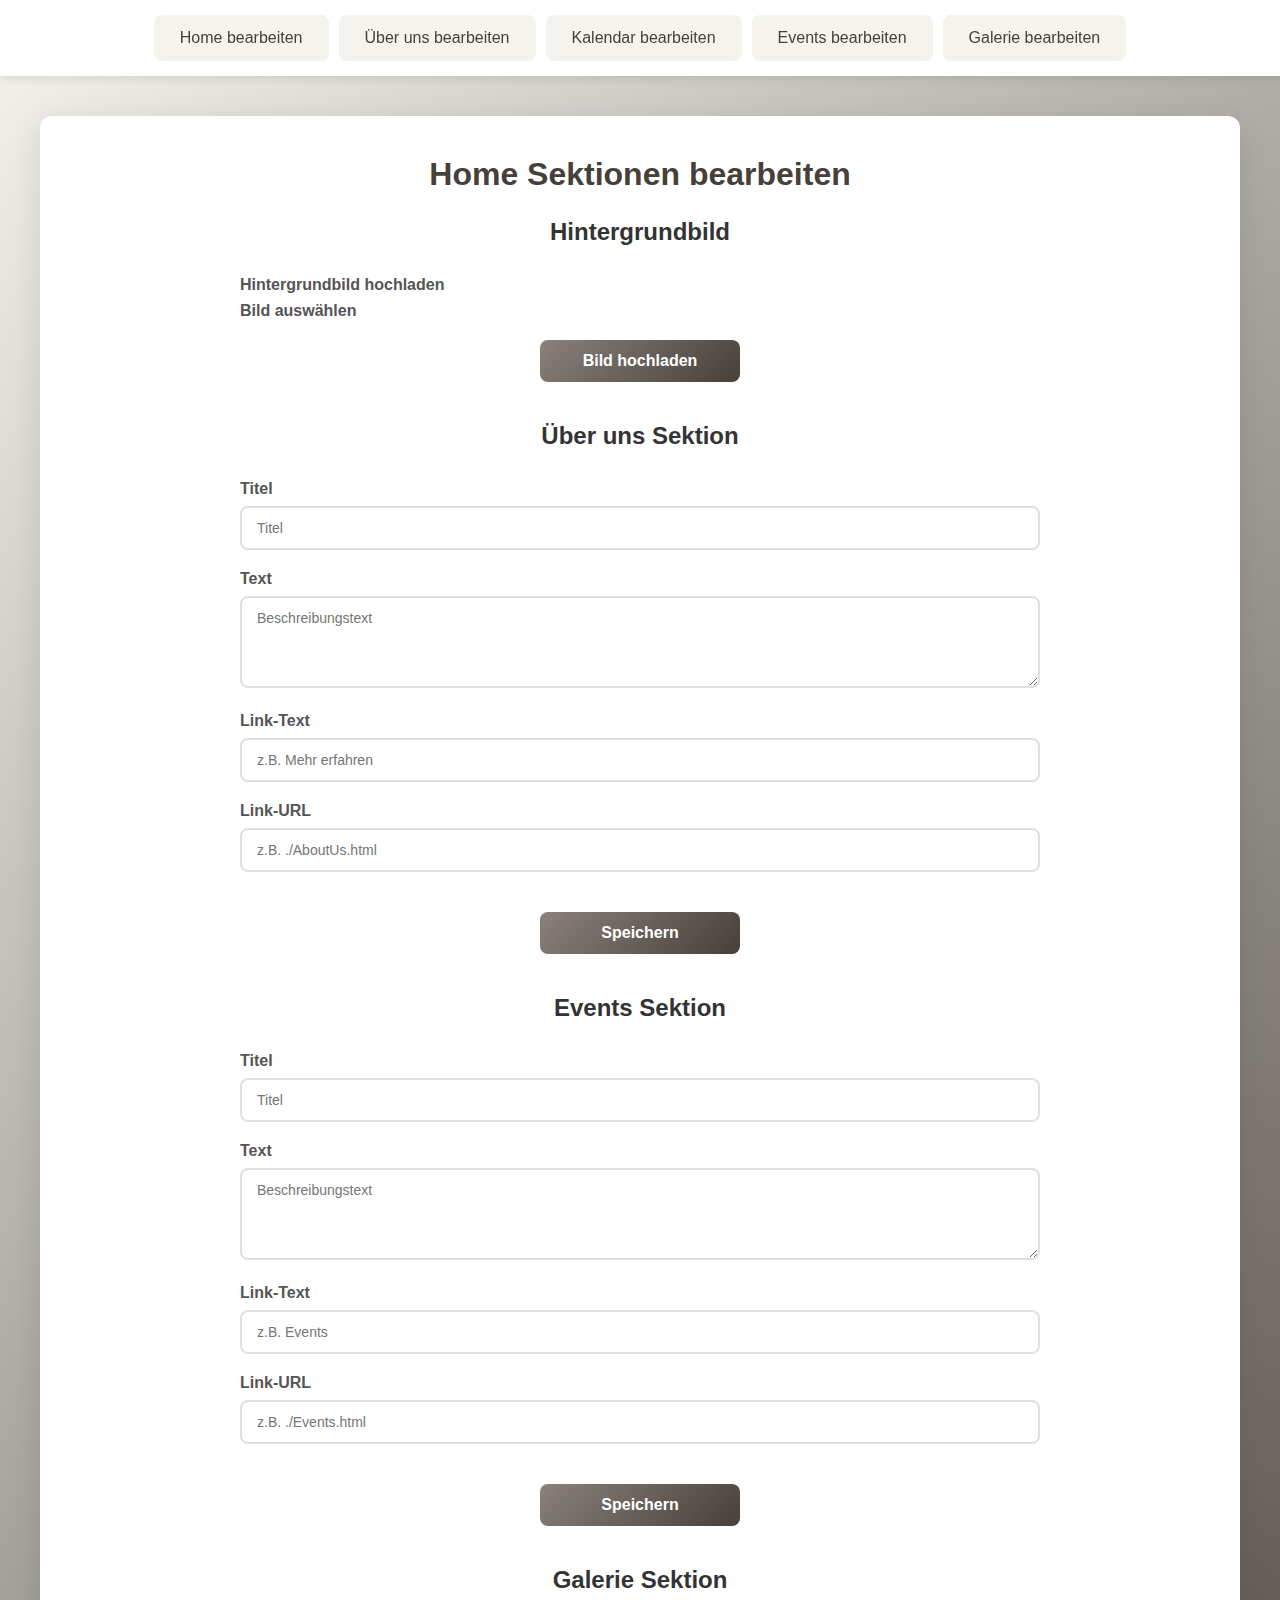
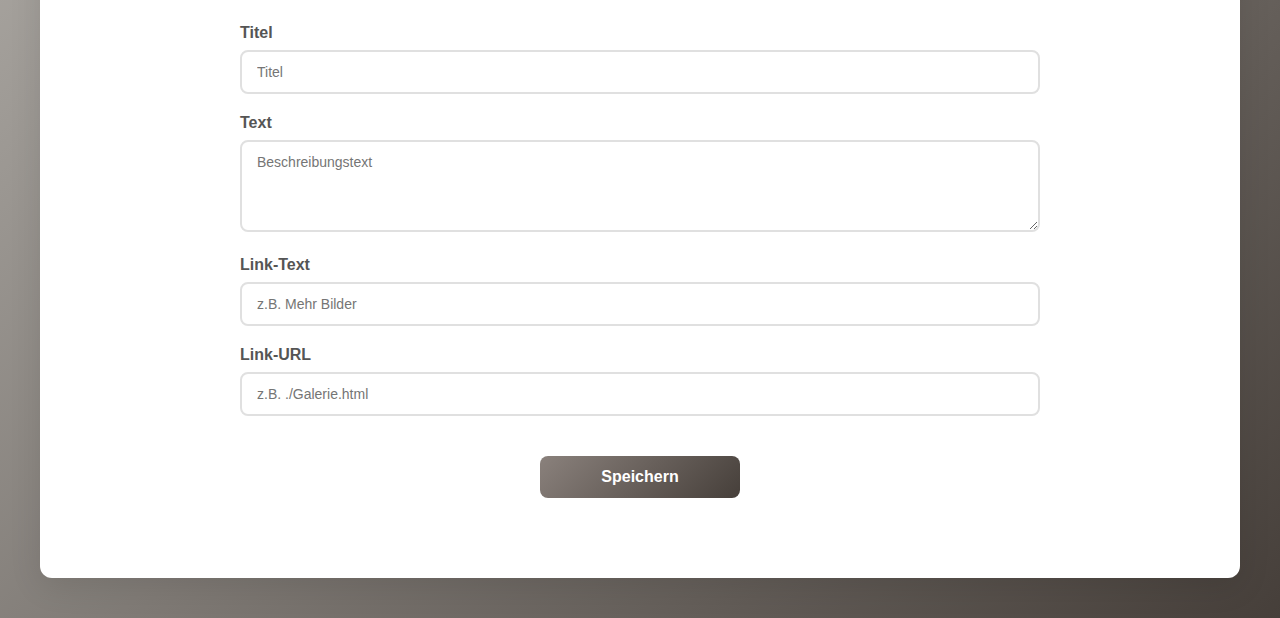
<file: admin/index.html>
<!DOCTYPE html>
<html lang="en">
<head>
    <meta charset="UTF-8">
    <meta name="viewport" content="width=device-width, initial-scale=1.0">
    <title>Admin-Home</title>
    <link rel="stylesheet" href="./style.css">
</head>
<body onload="load();">
    <header>
        <nav>
            <a href="./index.html">Home bearbeiten</a>
            <a href="./AboutUsEdit.html">Über uns bearbeiten</a>
            <a href="./CalendarEdit.html">Kalendar bearbeiten</a>
            <a href="./EventsEdit.html">Events bearbeiten</a>
            <a href="./GalerieEdit.html">Galerie bearbeiten</a>
        </nav>
    </header>
    <main>
        <h1>Home Sektionen bearbeiten</h1>
        
        <!-- Hintergrundbild -->
        <h2>Hintergrundbild</h2>
        <form id="backgroundForm" class="mrg-btm" enctype="multipart/form-data">
            <label for="background-image">Hintergrundbild hochladen</label>
            <input class="hide" type="file" id="background-image" name="backgroundImage" accept="image/*" onchange="updateBackgroundLabel(this)">
            <label for="background-image" id="background-label">Bild auswählen</label>
            <div id="current-background" style="margin-top: 10px; color: #666;"></div>
            <button type="submit" class="button">Bild hochladen</button>
        </form>
        
        <!-- Über uns Sektion -->
        <h2>Über uns Sektion</h2>
        <form id="aboutForm" class="mrg-btm">
            <label for="about-title">Titel</label>
            <input type="text" id="about-title" name="title" placeholder="Titel" required>
            
            <label for="about-text">Text</label>
            <textarea id="about-text" name="text" placeholder="Beschreibungstext" rows="4" required></textarea>
            
            <label for="about-linkText">Link-Text</label>
            <input type="text" id="about-linkText" name="linkText" placeholder="z.B. Mehr erfahren" required>
            
            <label for="about-linkUrl">Link-URL</label>
            <input type="text" id="about-linkUrl" name="linkUrl" placeholder="z.B. ./AboutUs.html" required>
            
            <button type="submit" class="button">Speichern</button>
        </form>
        
        <!-- Events Sektion -->
        <h2>Events Sektion</h2>
        <form id="eventsForm" class="mrg-btm">
            <label for="events-title">Titel</label>
            <input type="text" id="events-title" name="title" placeholder="Titel" required>
            
            <label for="events-text">Text</label>
            <textarea id="events-text" name="text" placeholder="Beschreibungstext" rows="4" required></textarea>
            
            <label for="events-linkText">Link-Text</label>
            <input type="text" id="events-linkText" name="linkText" placeholder="z.B. Events" required>
            
            <label for="events-linkUrl">Link-URL</label>
            <input type="text" id="events-linkUrl" name="linkUrl" placeholder="z.B. ./Events.html" required>
            
            <button type="submit" class="button">Speichern</button>
        </form>
        
        <!-- Galerie Sektion -->
        <h2>Galerie Sektion</h2>
        <form id="galleryForm" class="mrg-btm">
            <label for="gallery-title">Titel</label>
            <input type="text" id="gallery-title" name="title" placeholder="Titel" required>
            
            <label for="gallery-text">Text</label>
            <textarea id="gallery-text" name="text" placeholder="Beschreibungstext" rows="4" required></textarea>
            
            <label for="gallery-linkText">Link-Text</label>
            <input type="text" id="gallery-linkText" name="linkText" placeholder="z.B. Mehr Bilder" required>
            
            <label for="gallery-linkUrl">Link-URL</label>
            <input type="text" id="gallery-linkUrl" name="linkUrl" placeholder="z.B. ./Galerie.html" required>
            
            <button type="submit" class="button">Speichern</button>
        </form>
    </main>
    <script>
        function updateBackgroundLabel(input) {
            const label = document.getElementById('background-label');
            if (input.files.length > 0) {
                label.textContent = input.files[0].name;
            } else {
                label.textContent = "Bild auswählen";
            }
        }
    </script>
    <script src="./Home/home.js"></script>
</body>
</html>
</file>
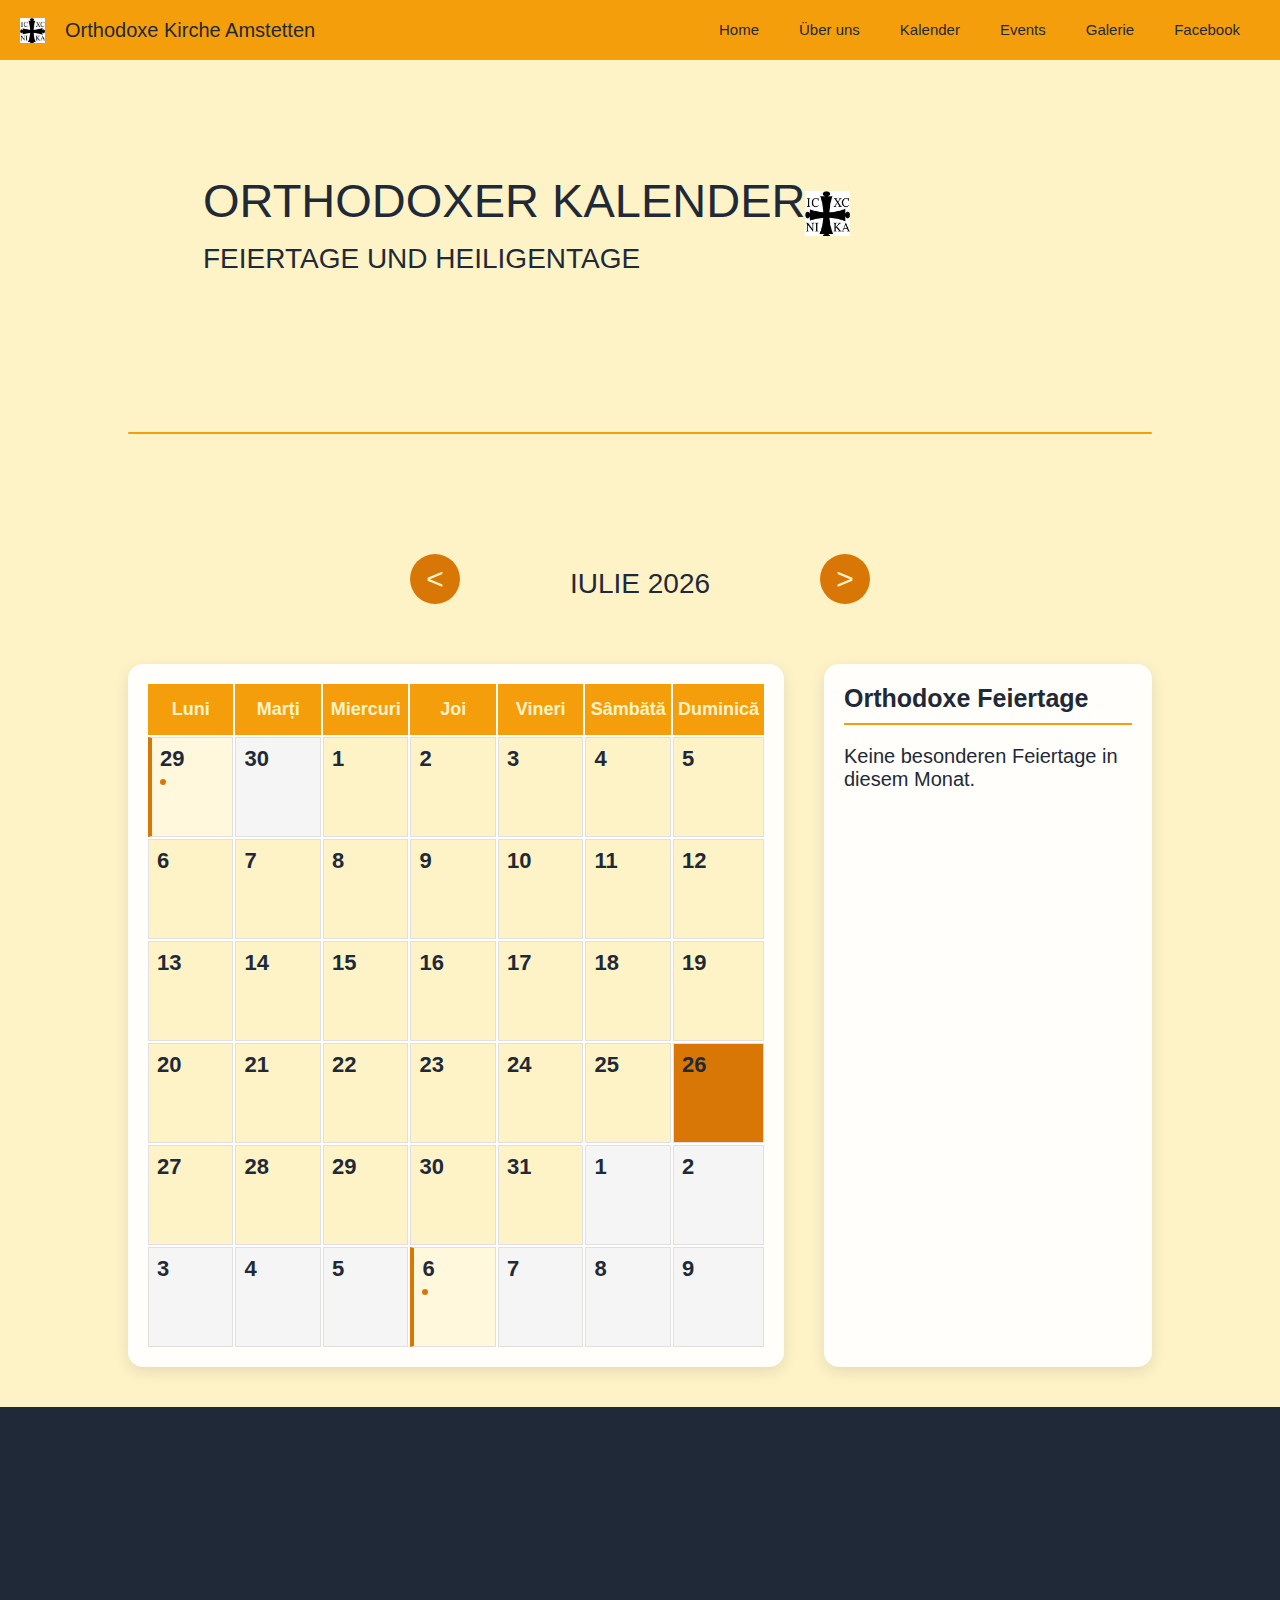
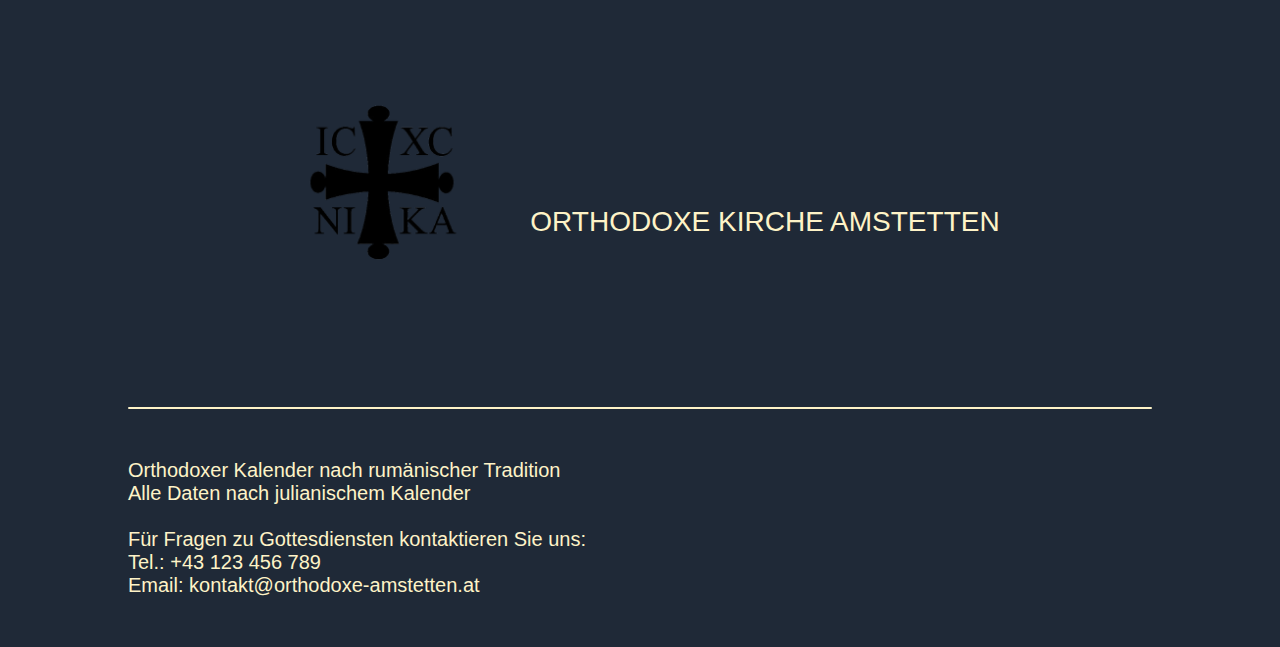
<file: _public_html/Calendar.html>
<!DOCTYPE html>
<html lang="de">
<head>
    <meta charset="UTF-8">
    <meta name="viewport" content="width=device-width, initial-scale=1.0">
    <link rel="stylesheet" href="./scripts/public.css">
    <link rel="stylesheet" href="./scripts/calendar.css">
    <title>Orthodoxer Kalender - Orthodoxe Kirche Amstetten</title>
    <link rel="icon" type="image/png" sizes="48x48" href="./uploads/logo48.png">

</head>
<body>
    <header>
        <nav>
            <div class="nav-container">
                <div class="header-img-group">
                    <img src="./uploads/logo48.png"/>
                    <div>Orthodoxe Kirche Amstetten</div>
                </div>
                <div class="big-nav">
                    <a class="text2 nav-item" href="./index.html">Home</a>
                    <a class="text2 nav-item" href="./AboutUs.html">Über uns</a>
                    <a class="text2 nav-item" href="./Calendar.html">Kalender</a>
                    <a class="text2 nav-item" href="">Events</a>
                    <a class="text2 nav-item" href="">Galerie</a>
                    <a target="_blank" class="text2 nav-item" href="https://www.facebook.com/bisericaortodoxaamstetten/?locale=de_DE/">Facebook</a>
                </div>
                <img id="menu" src="./uploads/menu-button.png" onclick="changeMenu(event)"/>
            </div>
            <div id="open-menu" class="open-menu hide" onclick="changeMenu(event)">
                <img id="close" class="hide close" src="./uploads/menu-button.png" onclick="changeMenu(event)"/>
                <a class="text2 primary-item" href="./index.html">Home</a>
                <a class="text2 primary-item" href="../AboutUs.html">Über uns</a>
                <a class="text2 primary-item" href="./Calendar.html">Kalender</a>
                <a class="text2 primary-item" href="">Events</a>
                <a class="text2 primary-item" href="">Galerie</a>
                <a target="_blank" class="text2 primary-item" href="https://www.facebook.com/bisericaortodoxaamstetten/?locale=de_DE/">Facebook</a>
            </div>
        </nav>
    </header>

    <main>
        <section class="hero-section">
            <div class="hero-container">
                <div class="headlines">
                    <h1>Orthodoxer Kalender</h1>
                    <h2>Feiertage und Heiligentage</h2>
                </div>
            </div>
            <div class="hero-image">
                <img src="./uploads/logo48.png" alt="Orthodoxe Kirche" />
            </div>
        </section>

        <div class="separator"></div>

        <section class="calendar-section">
            <div class="calendar-controls">
                <button id="prevMonth" class="nav-btn">&lt;</button>
                <h2 id="monthYear">Oktober 2025</h2>
                <button id="nextMonth" class="nav-btn">&gt;</button>
            </div>

            <div class="calendar-container">
                <div class="calendar-grid">
                    <div class="day-header">Luni</div>
                    <div class="day-header">Marți</div>
                    <div class="day-header">Miercuri</div>
                    <div class="day-header">Joi</div>
                    <div class="day-header">Vineri</div>
                    <div class="day-header">Sâmbătă</div>
                    <div class="day-header">Duminică</div>
                    <!-- Kalendertage werden hier dynamisch eingefügt -->
                </div>
            </div>

            <div class="events-sidebar">
                <h3>Orthodoxe Feiertage</h3>
                <div id="eventsList">
                    <!-- Events werden hier dynamisch eingefügt -->
                </div>
            </div>
        </section>
    </main>

    <footer>
        <div class="footer-headline">
            <img src="./uploads/wappen.png" />
            <h2>Orthodoxe Kirche Amstetten</h2>
        </div>
        <div class="separator"></div>
        <div class="links">
            <div class="footer-text">
                Orthodoxer Kalender nach rumänischer Tradition<br>
                Alle Daten nach julianischem Kalender<br><br>
                Für Fragen zu Gottesdiensten kontaktieren Sie uns:<br>
                Tel.: +43 123 456 789<br>
                Email: kontakt@orthodoxe-amstetten.at
            </div>
        </div>
    </footer>

    <script src="./scripts/calendar.js"></script>
    <script>
        // Menu Script aus public.css
        var x = 1;
        function changeMenu(event) {
            if (event) {
                event.stopPropagation();
            }
            if (x == 1) {
                document.getElementById("close").style.display = "block";
                document.getElementById("open-menu").style.display = "flex";
                document.getElementById("menu").style.display = "none";
                x = 0;
            } else {
                if(window.innerWidth > 1000)
                    document.getElementById("menu").style.display = "none";
                else
                    document.getElementById("menu").style.display = "block";
                document.getElementById("close").style.display = "none";
                document.getElementById("open-menu").style.display = "none";
                x = 1;
            }
        }
        document.getElementById("open-menu").addEventListener("click", function () {
            if (x == 0) {
                changeMenu();
            }
        });
    </script>
</body>
</html>
</file>
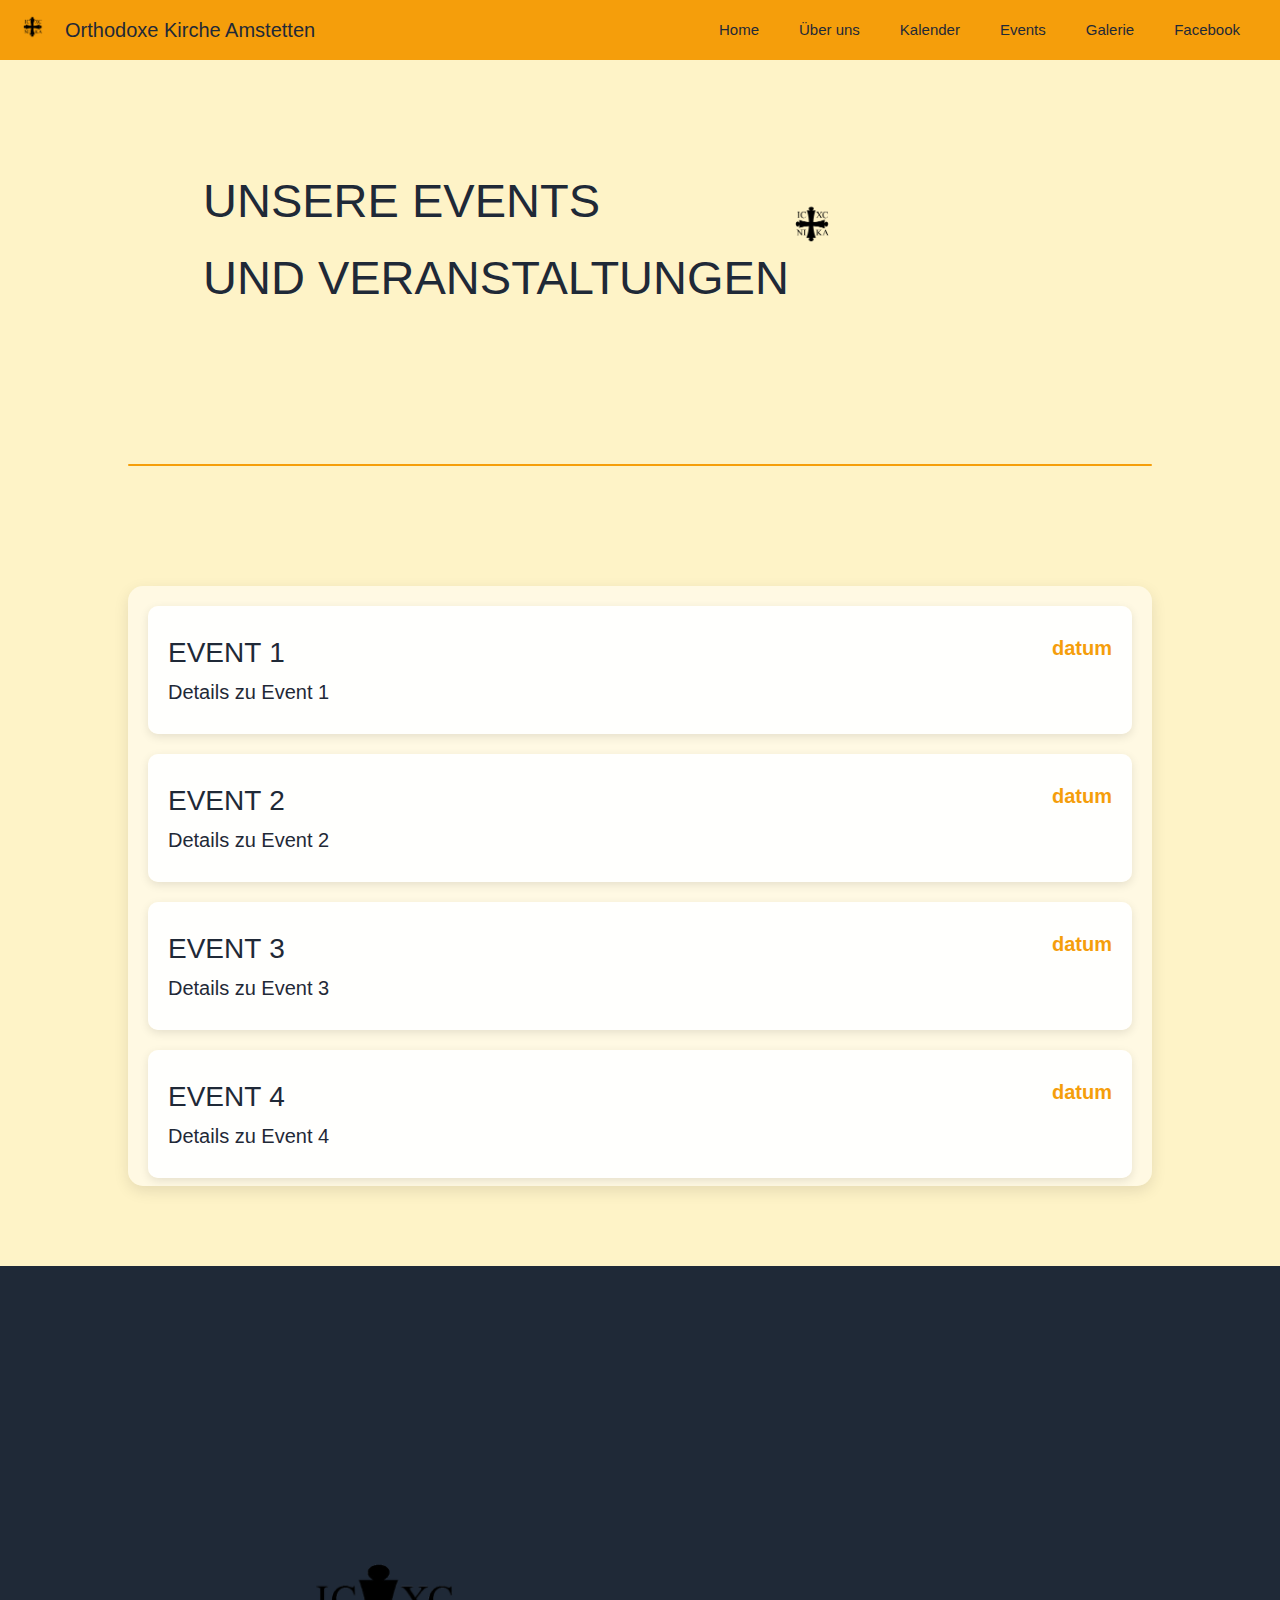
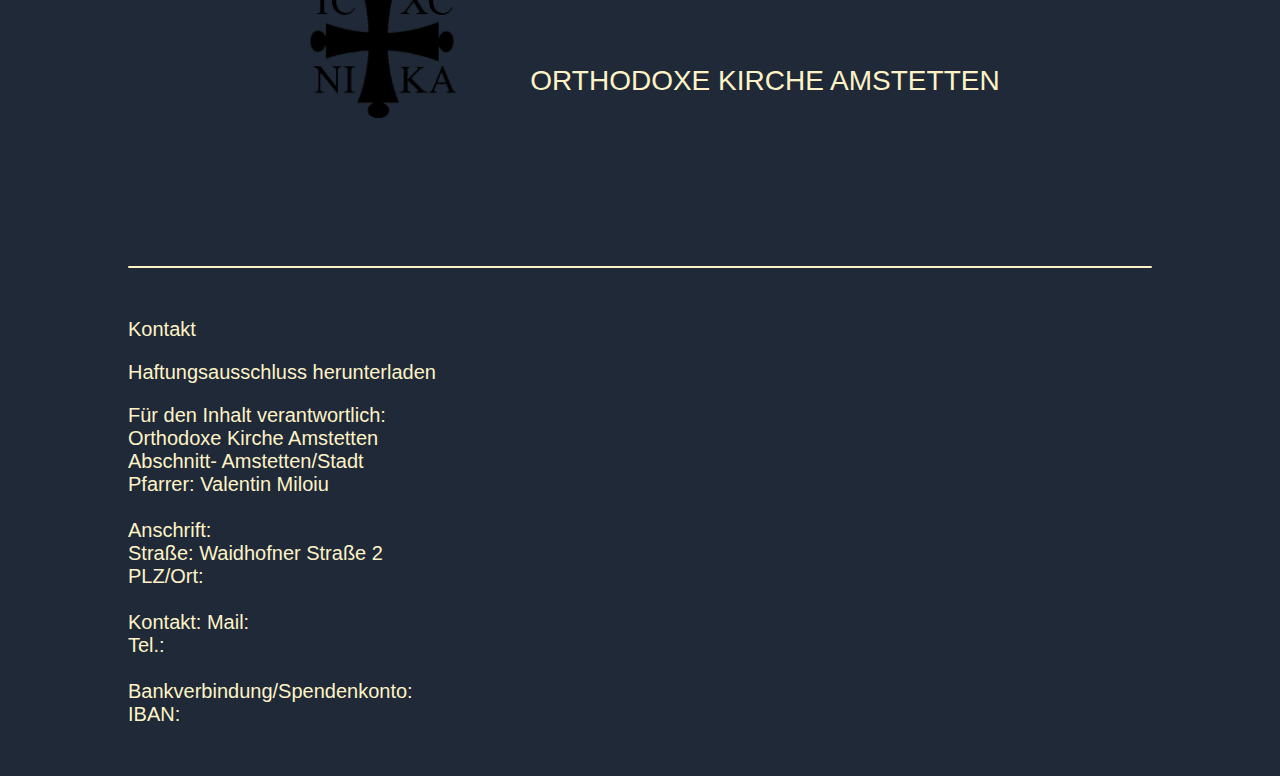
<file: _public_html/Events.html>
<!DOCTYPE html>
<html lang="de">
<head>
    <meta charset="UTF-8">
    <meta name="viewport" content="width=device-width, initial-scale=1.0">
    <link rel="stylesheet" href="./scripts/public.css">
    <link rel="stylesheet" href="./scripts/events.css">
    <title>Events - Orthodoxe Kirche Amstetten</title>
    <link rel="icon" type="image/png" sizes="48x48" href="./uploads/logo48.png">
    
</head>
<body>
    <header>
        <nav>
            <div class="nav-container">
                <div class="header-img-group">
                    <img src="./uploads/wappen.png"/>
                    <div>Orthodoxe Kirche Amstetten</div>
                </div>
                <div class="big-nav">
                    <a class="text2 nav-item" href="./index.html">Home</a>
                    <a class="text2 nav-item" href="./AboutUs.html">Über uns</a>
                    <a class="text2 nav-item" href="./Calendar.html">Kalender</a>
                    <a class="text2 nav-item" href="./Events.html">Events</a>
                    <a class="text2 nav-item" href="./Galerie.html">Galerie</a>
                    <a target="_blank" class="text2 nav-item" href="https://www.facebook.com/bisericaortodoxaamstetten/?locale=de_DE/">Facebook</a>
                </div>
                <img id="menu" src="./uploads/menu-button.png" onclick="changeMenu(event)"/>
            </div>
            <div id="open-menu" class="open-menu hide" onclick="changeMenu(event)">
                <img id="close" class="hide close" src="./uploads/menu-button.png" onclick="changeMenu(event)"/>

                <a class="text2 primary-item" href="./index.html">Home</a>                
                <a class="text2 primary-item" href="./AboutUs.html">Über uns</a>                
                <a class="text2 primary-item" href="./Calendar.html">Kalender</a> 
                <a class="text2 primary-item" href="./Events.html">Events</a>               
                <a class="text2 primary-item" href="./Galerie.html">Galerie</a>                
                <a target="_blank" class="text2 primary-item" href="https://www.facebook.com/bisericaortodoxaamstetten/?locale=de_DE/">Facebook</a>
            </div>
        </nav>
    </header>

    <main>
        <section class="hero-section">
            <div class="hero-container">
                <div class="headlines">
                    <h1>Unsere Events</h1>
                    <h1 class="centered-title">und Veranstaltungen</h1>
                </div>
            </div>
            <div class="hero-image">
                <img src="./uploads/wappen.png" alt="Kirche" />
            </div>
        </section>
        
        <div class="separator"></div>

        <section class="events-section">
            <div class="events-container">
                <div class="event-item" onclick="toggleDetails(this)">
                    <div class="event-header">
                        <h2>Event 1</h2>
                        <p class="event-date">datum</p>
                    </div>
                    <div class="event-preview">
                        <p>Details zu Event 1</p>
                    </div>
                    <div class="event-details hidden">
                        <p>Hier stehen die ausführlichen Details zum Event 1...</p>
                    </div>
                </div>
                <div class="event-item" onclick="toggleDetails(this)">
                    <div class="event-header">
                        <h2>Event 2</h2>
                        <p class="event-date">datum</p>
                    </div>
                    <div class="event-preview">
                        <p>Details zu Event 2</p>
                    </div>
                    <div class="event-details hidden">
                        <p>Hier stehen die ausführlichen Details zum Event 2...</p>
                    </div>
                </div>
                <div class="event-item" onclick="toggleDetails(this)">
                    <div class="event-header">
                        <h2>Event 3</h2>
                        <p class="event-date">datum</p>
                    </div>
                    <div class="event-preview">
                        <p>Details zu Event 3</p>
                    </div>
                    <div class="event-details hidden">
                        <p>Hier stehen die ausführlichen Details zum Event 3...</p>
                    </div>
                </div>
                <div class="event-item" onclick="toggleDetails(this)">
                    <div class="event-header">
                        <h2>Event 4</h2>
                        <p class="event-date">datum</p>
                    </div>
                    <div class="event-preview">
                        <p>Details zu Event 4</p>
                    </div>
                    <div class="event-details hidden">
                        <p>Info EventInfo EventInfo EventInfo EventInfo EventInfo EventInfo EventInfo EventInfo EventInfo EventInfo EventInfo EventInfo EventInfo EventInfo EventInfo EventInfo EventInfo EventInfo EventInfo EventInfo EventInfo EventInfo EventInfo EventInfo EventInfo EventInfo EventInfo EventInfo EventInfo EventInfo EventInfo EventInfo EventInfo EventInfo EventInfo EventInfo EventInfo EventInfo EventInfo EventInfo EventInfo EventInfo EventInfo EventInfo EventInfo EventInfo EventInfo EventInfo EventInfo EventInfo EventInfo EventInfo EventInfo EventInfo EventInfo EventInfo EventInfo EventInfo EventInfo EventInfo EventInfo EventInfo EventInfo EventInfo EventInfo EventInfo EventInfo EventInfo EventInfo EventInfo EventInfo EventInfo EventInfo EventInfo EventInfo EventInfo EventInfo EventInfo EventInfo EventInfo EventInfo EventInfo EventInfo EventInfo EventInfo EventInfo EventInfo EventInfo EventInfo EventInfo EventInfo EventInfo EventInfo EventInfo EventInfo EventInfo EventInfo EventInfo EventInfo EventInfo EventInfo EventInfo EventInfo EventInfo EventInfo EventInfo EventInfo EventInfo EventInfo EventInfo EventInfo EventInfo EventInfo EventInfo EventInfo EventInfo EventInfo EventInfo EventInfo EventInfo EventInfo EventInfo EventInfo EventInfo EventInfo EventInfo EventInfo EventInfo EventInfo EventInfo Event</p>
                    </div>
                </div>
                <div class="event-item" onclick="toggleDetails(this)">
                    <div class="event-header">
                        <h2>Event 5</h2>
                        <p class="event-date">datum</p>
                    </div>
                    <div class="event-preview">
                        <p>Details zu Event 5</p>
                    </div>
                    <div class="event-details hidden">
                        <p>Hier stehen die ausführlichen Details zum Event 5...</p>
                    </div>
                </div>
                <div class="event-item" onclick="toggleDetails(this)">
                    <div class="event-header">
                        <h2>Event 6</h2>
                        <p class="event-date">datum</p>
                    </div>
                    <div class="event-preview">
                        <p>Details zu Event 6</p>
                    </div>
                    <div class="event-details hidden">
                        <p>Hier stehen die ausführlichen Details zum Event 6...</p>
                    </div>
                </div>
            </div>
        </section>
    </main>

    <footer>
        <div class="footer-headline">
            <img src="./uploads/wappen.png" />
            <h2>Orthodoxe Kirche Amstetten</h2>
        </div>
        <div class="separator"></div>

        <div class="links">
            <a class="marg-btm" href="./AboutUs.html#contact">Kontakt</a>
            <a class="marg-btm" href="./uploads/Impressum2025.docx" download="Impressum2025.docx">Haftungsausschluss herunterladen</a>

            <div>
                <div class="footer-text">
                    Für den Inhalt verantwortlich:<br>
                    Orthodoxe Kirche Amstetten<br>
                    Abschnitt- Amstetten/Stadt<br>
                    Pfarrer: Valentin Miloiu<br><br>
                    Anschrift:<br>
                    Straße: Waidhofner Straße 2<br>
                    PLZ/Ort: <br><br>
                    Kontakt: Mail: <br>
                    Tel.: <br><br>
                    Bankverbindung/Spendenkonto:<br>
                    IBAN: 
                </div>
            </div>
        </div>
    </footer>

    <script>
    var x = 1;

    function toggleDetails(eventItem) {
        const details = eventItem.querySelector('.event-details');
        const arrow = eventItem.querySelector('.arrow');
        const container = document.querySelector('.events-container');
        const allItems = container.querySelectorAll('.event-item');
        
        allItems.forEach(item => {
            if (item !== eventItem) {
                const itemDetails = item.querySelector('.event-details');
                const itemArrow = item.querySelector('.arrow');
                
                if (itemDetails && !itemDetails.classList.contains('hidden')) {
                    itemDetails.classList.add('hidden');
                    if (itemArrow) {
                        itemArrow.style.transform = 'rotate(0deg)';
                    }
                }
            }
        });
        
        if (details.classList.contains('hidden')) {
            details.classList.remove('hidden');
            if (arrow) {
                arrow.style.transform = 'rotate(180deg)';
            }
        } else {
            details.classList.add('hidden');
            if (arrow) {
                arrow.style.transform = 'rotate(0deg)';
            }
        }
    }

    function changeMenu(event) {
        if (event) {
            event.stopPropagation();
        }

        if (x == 1) {
            document.getElementById("close").style.display = "block";
            document.getElementById("open-menu").style.display = "flex";
            document.getElementById("menu").style.display = "none";
            x = 0;
            console.log("opened menu");
        } else {
            
            if(window.innerWidth > 1000)
                document.getElementById("menu").style.display = "none";
            else
                document.getElementById("menu").style.display = "block";
            document.getElementById("close").style.display = "none";
            document.getElementById("open-menu").style.display = "none";
            x = 1;
            console.log("closed menu");
        }
    }

    document.getElementById("open-menu").addEventListener("click", function () {
        if (x == 0) {
            changeMenu();
        }
    });
    </script>
</body>
</html>
</file>
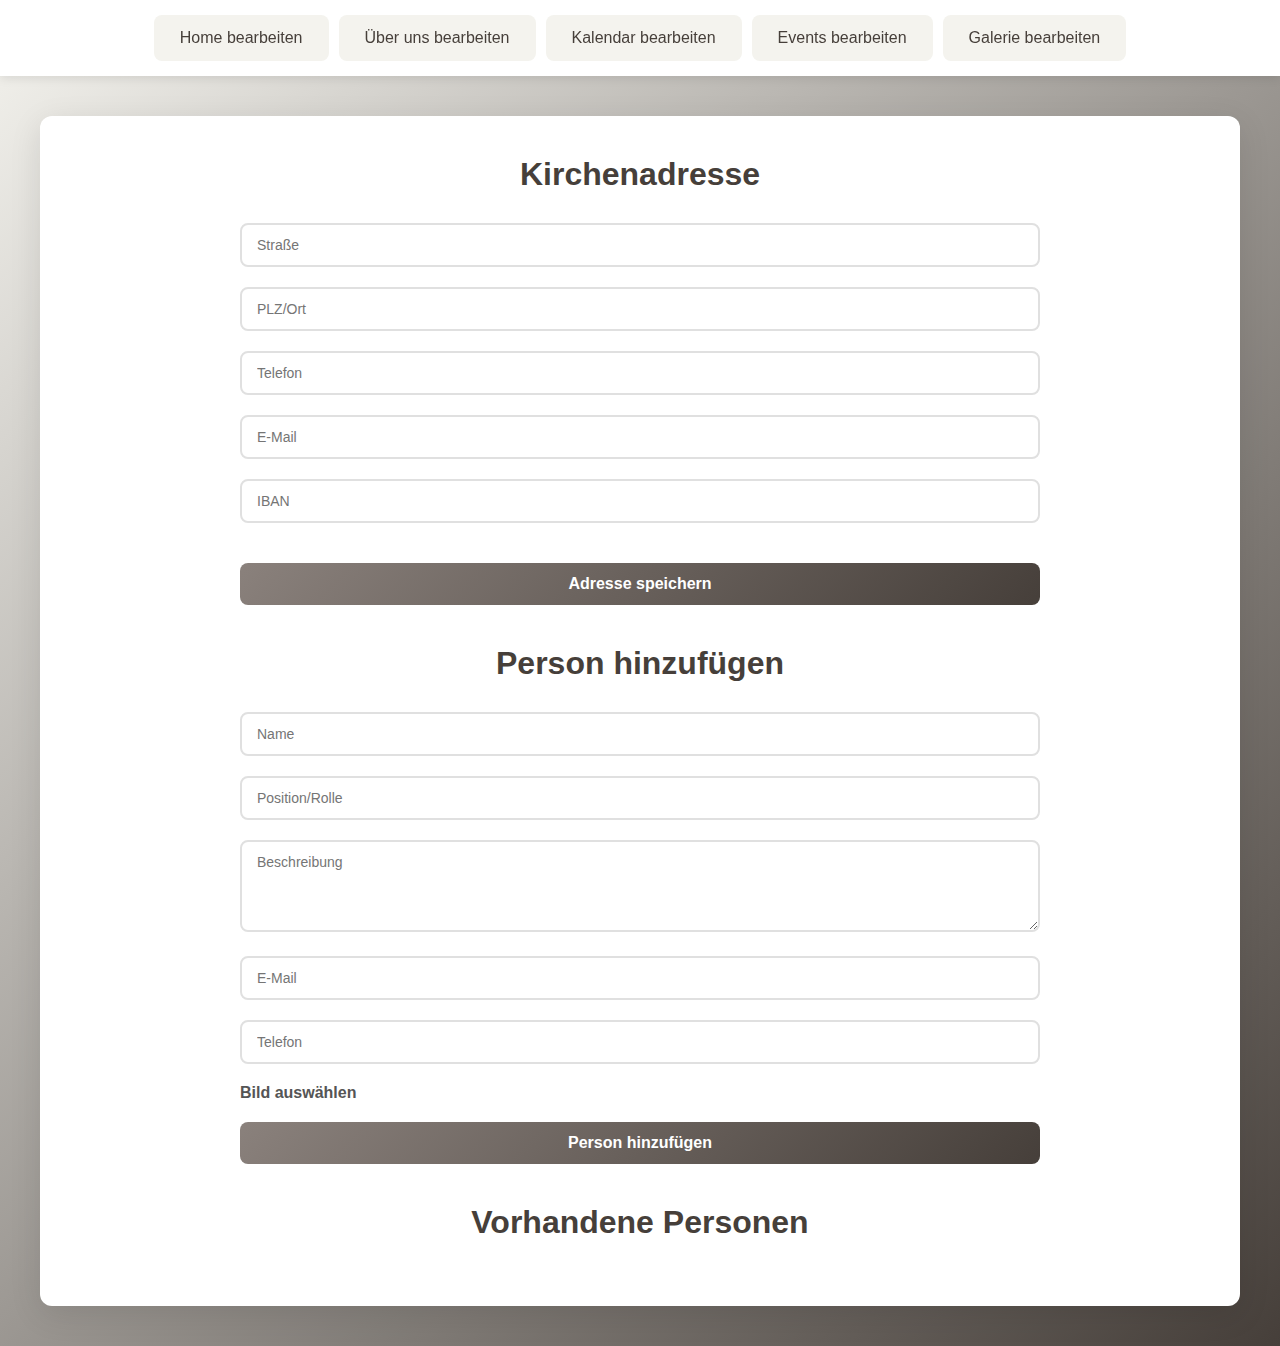
<file: admin/AboutUsEdit.html>
<!DOCTYPE html>
<html lang="en">
<head>
    <meta charset="UTF-8">
    <meta name="viewport" content="width=device-width, initial-scale=1.0">
    <title>Admin-Über uns</title>
    <link rel="stylesheet" href="./style.css">
    <link rel="icon" type="image/png" sizes="48x48" href="../_public_html/uploads/logo48-removebg-preview.png">
</head>
<body>
    <header>
        <nav>
            <a href="./index.html">Home bearbeiten</a>
            <a href="./AboutUsEdit.html">Über uns bearbeiten</a>
            <a href="./CalendarEdit.html">Kalendar bearbeiten</a>
            <a href="./EventsEdit.html">Events bearbeiten</a>
            <a href="./GalerieEdit.html">Galerie bearbeiten</a>
        </nav>
    </header>
    <main>
        <!-- Adresse der Kirche bearbeiten -->
        <section class="address-section">
            <h1>Kirchenadresse</h1>
            <form id="addressForm" class="mrg-btm">
                <input type="text" id="street" name="street" placeholder="Straße" required>
                <input type="text" id="city" name="city" placeholder="PLZ/Ort" required>
                <input type="text" id="phone" name="phone" placeholder="Telefon" required>
                <input type="email" id="email" name="email" placeholder="E-Mail" required>
                <input type="text" id="iban" name="iban" placeholder="IBAN" required>
                <input class="button" type="submit" value="Adresse speichern">
            </form>
        </section>

        <div class="separator"></div>

        <!-- Personen hinzufügen -->
        <section class="person-section">
            <h1>Person hinzufügen</h1>
            <form id="personForm" class="mrg-btm" enctype="multipart/form-data">
                <input type="text" id="personName" name="name" placeholder="Name" required>
                <input type="text" id="personRole" name="role" placeholder="Position/Rolle" required>
                <textarea id="personDescription" name="description" placeholder="Beschreibung" rows="4" required></textarea>
                <input type="email" id="personEmail" name="email" placeholder="E-Mail" required>
                <input type="text" id="personPhone" name="phone" placeholder="Telefon" required>
                <input class="hide" type="file" id="personImage" name="image" accept="image/*" required />
                <label for="personImage" id="personImageLabel">Bild auswählen</label>
                <input class="button" type="submit" value="Person hinzufügen">
            </form>
        </section>

        <div class="separator"></div>

        <!-- Vorhandene Personen anzeigen und bearbeiten -->
        <section class="persons-list-section">
            <h1>Vorhandene Personen</h1>
            <div id="personsList"></div>
        </section>
    </main>
    <script src="./AboutUs/aboutus.js"></script>
</body>
</html>
</file>
<file: admin/style.css>
* {
    margin: 0;
    padding: 0;
    box-sizing: border-box;
}

body {
    font-family: 'Segoe UI', Tahoma, Geneva, Verdana, sans-serif;
    background: linear-gradient(135deg, #F4F3EE 0%, #463F3A 100%);
    min-height: 100vh;
    padding: 0;
}

/* Moderne Navigation */
header {
    background-color: #ffffff;
    box-shadow: 0 2px 10px rgba(0,0,0,0.1);
    position: sticky;
    top: 0;
    z-index: 1000;
}

nav {
    max-width: 1400px;
    margin: 0 auto;
    display: flex;
    justify-content: center;
    align-items: center;
    flex-wrap: wrap;
    padding: 15px 20px;
    gap: 10px;
}

nav a {
    color: #463F3A;
    text-decoration: none;
    padding: 12px 24px;
    border-radius: 8px;
    font-weight: 500;
    transition: all 0.3s ease;
    background-color: #F4F3EE;
    border: 2px solid transparent;
}

nav a:hover {
    background-color: #8A817C;
    color: white;
    transform: translateY(-2px);
    box-shadow: 0 4px 12px rgba(70, 63, 58, 0.3);
}

nav a:active {
    transform: translateY(0);
}

/* Hauptcontainer zentriert */
main {
    max-width: 1200px;
    margin: 40px auto;
    background-color: white;
    padding: 40px;
    border-radius: 12px;
    box-shadow: 0 8px 32px rgba(0,0,0,0.1);
}

.container {
    max-width: 1200px;
    margin: 40px auto;
    background-color: white;
    padding: 40px;
    border-radius: 12px;
    box-shadow: 0 8px 32px rgba(0,0,0,0.1);
}

h1, h2 {
    color: #333;
    margin-bottom: 25px;
    text-align: center;
    font-weight: 600;
}

h1 {
    font-size: 2em;
    color: #463F3A;
}

h2 {
    font-size: 1.5em;
}

form {
    margin: 30px auto;
    max-width: 800px;
}

label {
    display: block;
    margin-bottom: 8px;
    font-weight: 600;
    color: #555;
}

input, textarea, select {
    width: 100%;
    padding: 12px 15px;
    margin-bottom: 20px;
    border: 2px solid #e0e0e0;
    border-radius: 8px;
    font-size: 14px;
    font-family: 'Segoe UI', Tahoma, Geneva, Verdana, sans-serif;
    transition: border-color 0.3s ease;
    resize: vertical;
}

input:focus, textarea:focus, select:focus {
    outline: none;
    border-color: #8A817C;
    box-shadow: 0 0 0 3px rgba(138, 129, 124, 0.2);
}

button, .button, input[type="submit"] {
    background: linear-gradient(135deg, #8A817C 0%, #463F3A 100%);
    color: white;
    padding: 12px 30px;
    border: none;
    border-radius: 8px;
    cursor: pointer;
    font-size: 16px;
    font-weight: 600;
    transition: all 0.3s ease;
    display: block;
    margin: 20px auto;
    min-width: 200px;
}

button:hover, .button:hover, input[type="submit"]:hover {
    transform: translateY(-2px);
    box-shadow: 0 6px 20px rgba(70, 63, 58, 0.4);
}

button:active, .button:active, input[type="submit"]:active {
    transform: translateY(0);
}

table {
    width: 100%;
    border-collapse: collapse;
    margin-top: 30px;
    background-color: white;
    border-radius: 8px;
    overflow: hidden;
    box-shadow: 0 2px 8px rgba(0,0,0,0.05);
}

th, td {
    padding: 15px;
    text-align: left;
    border-bottom: 1px solid #e0e0e0;
}

th {
    background: linear-gradient(135deg, #8A817C 0%, #463F3A 100%);
    color: white;
    font-weight: 600;
    text-transform: uppercase;
    font-size: 0.85em;
    letter-spacing: 0.5px;
}

tr:hover {
    background-color: #f8f9fa;
}

a {
    color: #8A817C;
    text-decoration: none;
    transition: color 0.3s ease;
}

a:hover {
    color: #463F3A;
}

/* Bestehende Einträge Container */
#oldHome, [id^="old"] {
    max-width: 1000px;
    margin: 30px auto;
}

/* Versteckte Elemente */
.hide {
    display: none;
}

/* File Input Label Styling */
label[for="image"] {
    background-color: #F4F3EE;
    border: 2px dashed #8A817C;
    padding: 20px;
    text-align: center;
    border-radius: 8px;
    cursor: pointer;
    transition: all 0.3s ease;
    display: block;
    margin-bottom: 20px;
}

label[for="image"]:hover {
    background-color: #8A817C;
    color: white;
    border-style: solid;
}

/* Margin Bottom Helper */
.mrg-btm {
    margin-bottom: 40px;
}
</file>
<file: _public_html/scripts/public.css>
/*FONT SIZES BEGIN*/
html{
    font-size: 12px;
}
#fest_ort, #fest_datum, #fest_preis, #fest_anmeldefrist{
    font-size: 0.75em;
}
.text2{
    font-size: 1em;
}
@media (min-width: 450px){
    html{
        font-size: 14px;
    }
}
@media (min-width: 600px){
    html{
        font-size: 16px;
    }
}
@media (min-width: 850px){
    html{
        font-size: 18px;
    }
}
@media (min-width: 1000px){
    html{
        font-size: 20px;
    }
}
@media (min-width: 1200px){
    #fest_ort, #fest_datum, #fest_preis, #fest_anmeldefrist{
        font-size: unset;
    }
    .text2{
        font-size: 0.75em;
    }
}
@media (min-width: 1400px){
    .text2{
        font-size: 1em;
    }
}
/*FONT SIZES END*/



.header-img-group{
    display: flex;
    justify-content: flex-start;
    align-items: center;
}
.header-img-group > div{
    color: var(--pri-color);
}
.header-img-group > img{
    margin-right: 20px;
}

/* Fotogalerie, Margin zum Footer */
.bottom-grid{
    margin-bottom: 100px;
    min-height: 1px;
}


*{
    margin: 0;
    padding: 0;
    scroll-behavior: smooth;
    box-sizing: border-box;
    font-family: Arial, Helvetica, sans-serif;
    color: var(--pri-color);
    text-decoration: none;
}

body {
    background-color: var(--sec-color);
}
:root{
    --highlight: #D97706;
    --pri-color: #1F2937;
    --sec-color: #FEF3C7;
    --ter-color: #F59E0B;
    --qua-color: #1F2937;
    --nav-color: #F59E0B;
    --button-color: #D97706;
}
h1 {
    white-space: normal;
    word-wrap: break-word;
    overflow-wrap: break-word;
}

/* SCROLLBAR */
::-webkit-scrollbar {
    width: 8px;
}
  
::-webkit-scrollbar-track {
    background: var(--ter-color);
}
  
::-webkit-scrollbar-thumb {
    background: var(--pri-color);
}

::-webkit-scrollbar-thumb:hover {
    background: var(--highlight);
}

@-moz-document url-prefix() {
    html {
        scrollbar-width: thin;
        scrollbar-color: var(--pri-color) var(--ter-color);
    }
}


/* SELECTION */ 
::selection {
    background-color: var(--pri-color);
    color: var(--sec-color);
}

::-moz-selection {
    background-color: var(--pri-color);
    color: var(--sec-color);
}

@keyframes appear{
    from{
        opacity: 0;
    }
    to{
        opacity: 1;
    }
}
h1, h2, h3, .text, img{
    animation: appear linear;
    animation-timeline: view();
    animation-range: entry 0% cover 30%;
}


.separator{
    height: 2px;
    width: 100%;
    background-color: var(--ter-color);
    border-radius: 1px;
    margin: 60px 0;
}
.headline-container{
    margin-bottom: 50px;
}
h1{
    font-size: 3.375em;
    font-weight: normal;
    font-variant: all-petite-caps;
}
h2{
    font-size: 2em;
    font-weight: normal;
    font-variant: all-petite-caps;
}
h3{
    font-size: 1.25em;
}
.text{
    font-size: 1em;
    line-height: 1.5;
}
.text2{
    line-height: 1.5;
}
.pri-cta-btn{
    width: 160px;
    height: 40px;
    background-color: var(--button-color);
    display: flex;
    justify-content: center;
    align-items: center;
    font-size: 1.25em;
    color: var(--sec-color);
}
.pri-cta-btn:hover{
    border: 2px solid var(--button-color);
    color: var(--button-color);
    background: none;
    cursor: pointer;
    transition: background 0.3s ease, color 0.3s ease;
}
.sec-cta-btn{
    width: 160px;
    height: 40px;
    border: 2px solid var(--pri-color);
    color: var(--pri-color);
    display: flex;
    justify-content: center;
    align-items: center;
    font-size: 1.25em;
}
.sec-cta-btn:hover{
    background-color: var(--pri-color);
    color: var(--sec-color);
    cursor: pointer;
    transition: background 0.3s ease, color 0.3s ease;
}







nav img{
    cursor: pointer;
}
nav .nav-item{
    color: var(--pri-color);
    margin: 0 20px;
}
.big-nav{
    display: none;
    justify-content: space-between;
    align-items: center;
}
.big-nav .social-icon{
    margin: 0 0 0 20px;
}
.big-nav .social-icon:hover{
    filter: brightness(0) saturate(100%) invert(13%) sepia(99%) saturate(7477%) hue-rotate(-1deg) brightness(103%) contrast(106%);
}
nav .nav-item:hover{
    cursor: pointer;
    color: var(--highlight);
}
.close{
    position: fixed;
    top: 20px;
    right: 20px;
    z-index: 10;
    filter: brightness(0);
}

.open-menu{
    display: flex;
    flex-direction: column;
    justify-content: center;
    align-items: center;
    position: fixed;
    top: 0;
    left: 0;
    width: 100%;
    height: 100vh;
    background-color: var(--sec-color);
    z-index: 5;
}
.open-menu a{
    text-decoration: none;
}
.open-menu a:hover{
    cursor: pointer;
    text-decoration: underline;
}
.open-menu .primary-item{
    color: var(--pri-color);
    margin: 10px 0;
    height: 32px;
    display: flex;
    align-items: center;
    justify-content: center;
}
.open-menu .secondary-item{
    color: #aaa;
    font-size: 0.875em;
    margin: 5px 0;
}

.hide{
    display: none;
}

header nav{
    z-index: 10;
    position: fixed;
    background-color: var(--nav-color);
    backdrop-filter: blur(5px);
    width: 100%;
    height: 60px;
    padding: 0 20px;
    display: flex;
    flex-direction: column;
    justify-content: center;
}
header nav .nav-container{
    display: flex;
    justify-content: space-between;
    align-items: center;
}
header nav img{
    width: 25px;
    height: auto;
}
header #menu{
    filter: brightness(0);
}










main{
    width: 80%;
    margin: 0 auto;
}

.hero-section{
    display: flex;
    flex-direction: column;
    align-items: center;
    padding-top: 100px;
    padding-bottom: 50px;
}
.hero-section img{
    width: 30%;
    height: auto;
    max-width: 150px;
}
.hero-section .headlines{
    margin: 15px 0;
}
.hero-section .headlines h1{
    text-align: center;
}
.hero-section .cta-btns{
    display: flex;
    flex-direction: column;
    align-items: center;
}
.hero-section .cta-btns a{
    margin: 5px;
}


footer{
    background-color: var(--qua-color);
    padding-top: 200px;
}
.footer-headline img{
    width: 20%;
    max-width: 200px;
    height: auto;
}
.footer-headline{
    display: flex;
    flex-direction: column;
    align-items: center;
    width: 80%;
    margin: 0 auto;
    padding: 50px 0;
}
footer h2{
    color: var(--sec-color);
    text-align: center;
    margin-top: 20px;
}
footer .separator{
    margin: unset;
    width: 80%;
    margin: 0 auto;
    background-color: var(--sec-color);
}
footer .links{
    width: 80%;
    margin: 0 auto;
    padding: 50px 0;
    display: flex;
    flex-direction: column;
}
footer .links a{
    color: var(--sec-color);
}
footer .footer-text{
    color: var(--sec-color);
}
footer .marg-btm{
    margin-bottom: 20px;
}
footer .marg-btm:hover{
    cursor: pointer;
    text-decoration: underline;
}

@media (min-width: 1000px){
    
    .hero-section .pri-cta-btn, .hero-section .sec-cta-btn{
        animation: appear linear;
        animation-timeline: view();
        animation-range: entry 0% cover 30%;
    }
    .separator{
        margin: 80px 0;
    }
    .hero-section{
        flex-direction: row;
        justify-content: flex-start;
        padding-top: 140px;
        padding-bottom: 60px;
    }
    .hero-section .hero-container{
        margin-left: 75px;
    }
    .hero-section .headlines h1{
        text-align: left;
    }
    .hero-section .cta-btns{
        flex-direction: row;
    }
    .pri-cta-btn, .sec-cta-btn{
        width: 200px;
        height: 50px;
    }
    footer .footer-headline{
        flex-direction: row;
        justify-content: center;
        gap: 50px;
    }
}
@media (min-width: 1200px){
    .big-nav{
        display: flex;
    }
    #menu{
        display: none;
    }
}
@media (min-width: 1500px){
    main{
        width: 70%;
    }
    .footer-headline, footer .separator, footer .links{
        width: 70%;
    }
}
</file>
<file: _public_html/scripts/calendar.css>
/* Kalender-spezifische Styles */

.calendar-section {
    padding: 40px 0;
    display: grid;
    grid-template-columns: 1fr;
    gap: 40px;
    max-width: 1200px;
    margin: 0 auto;
}

.calendar-controls {
    display: flex;
    justify-content: center;
    align-items: center;
    gap: 30px;
    margin-bottom: 20px;
}

.nav-btn {
    background-color: var(--button-color);
    color: var(--sec-color);
    border: none;
    border-radius: 50%;
    width: 50px;
    height: 50px;
    font-size: 1.5em;
    cursor: pointer;
    transition: all 0.3s ease;
    display: flex;
    justify-content: center;
    align-items: center;
}

.nav-btn:hover {
    background-color: var(--highlight);
    transform: scale(1.1);
}

#monthYear {
    font-size: 2em;
    color: var(--pri-color);
    min-width: 300px;
    text-align: center;
}

.calendar-container {
    background-color: rgba(255, 255, 255, 0.9);
    border-radius: 15px;
    padding: 20px;
    box-shadow: 0 5px 15px rgba(0, 0, 0, 0.1);
}

.calendar-grid {
    display: grid;
    grid-template-columns: repeat(7, 1fr);
    gap: 2px;
}

.day-header {
    background-color: var(--ter-color);
    color: var(--sec-color);
    padding: 15px 5px;
    text-align: center;
    font-weight: bold;
    font-size: 0.9em;
}

.calendar-day {
    background-color: var(--sec-color);
    border: 1px solid #e0e0e0;
    min-height: 80px;
    padding: 8px;
    cursor: pointer;
    transition: all 0.3s ease;
    position: relative;
    display: flex;
    flex-direction: column;
}

.calendar-day:hover {
    background-color: var(--highlight);
    color: var(--sec-color);
}

.calendar-day.other-month {
    background-color: #f5f5f5;
    color: #ccc;
}

.calendar-day.today {
    background-color: var(--button-color);
    color: var(--sec-color);
    font-weight: bold;
}

.calendar-day.has-event {
    background-color: #fff8dc;
    border-left: 4px solid var(--highlight);
}

.day-number {
    font-weight: bold;
    font-size: 1.1em;
    margin-bottom: 5px;
}

.day-events {
    font-size: 0.7em;
    color: var(--ter-color);
    line-height: 1.2;
}

.event-dot {
    width: 6px;
    height: 6px;
    background-color: var(--highlight);
    border-radius: 50%;
    margin: 2px 0;
}

/* Events Sidebar */
.events-sidebar {
    background-color: rgba(255, 255, 255, 0.9);
    border-radius: 15px;
    padding: 20px;
    box-shadow: 0 5px 15px rgba(0, 0, 0, 0.1);
}

.events-sidebar h3 {
    color: var(--pri-color);
    margin-bottom: 20px;
    border-bottom: 2px solid var(--ter-color);
    padding-bottom: 10px;
}

.event-item {
    margin-bottom: 15px;
    padding: 10px;
    background-color: var(--sec-color);
    border-radius: 8px;
    border-left: 4px solid var(--highlight);
}

.event-date {
    font-weight: bold;
    color: var(--ter-color);
    font-size: 0.9em;
}

.event-title {
    color: var(--pri-color);
    font-weight: bold;
    margin: 5px 0;
}

.event-description {
    font-size: 0.8em;
    color: #666;
    line-height: 1.4;
}

.feast-day {
    border-left-color: #d4af37 !important;
}

.saint-day {
    border-left-color: #8b4513 !important;
}

.fast-day {
    border-left-color: #800080 !important;
}

/* Mobile Responsiveness */
@media (max-width: 768px) {
    .calendar-section {
        padding: 20px 10px;
        gap: 20px;
    }
    
    .calendar-controls {
        gap: 15px;
    }
    
    #monthYear {
        font-size: 1.5em;
        min-width: 200px;
    }
    
    .nav-btn {
        width: 40px;
        height: 40px;
        font-size: 1.2em;
    }
    
    .calendar-day {
        min-height: 60px;
        padding: 5px;
    }
    
    .day-header {
        padding: 10px 2px;
        font-size: 0.8em;
    }
    
    .day-events {
        font-size: 0.6em;
    }
    
    .events-sidebar {
        order: -1; /* Zeigt Events über dem Kalender auf Mobile */
    }
}

@media (min-width: 1000px) {
    .calendar-section {
        grid-template-columns: 2fr 1fr;
        grid-template-rows: auto 1fr;
    }
    
    .calendar-controls {
        grid-column: 1 / -1;
    }
    
    .calendar-container {
        grid-column: 1;
    }
    
    .events-sidebar {
        grid-column: 2;
    }
    
    .calendar-day {
        min-height: 100px;
    }
}
</file>
<file: _public_html/scripts/events.css>
.events-section {
    padding: 40px 0;
    margin: 40px 0;
}

.events-container {
    max-height: 600px;
    overflow-y: auto;
    padding: 20px;
    background-color: rgba(255, 255, 255, 0.5);
    border-radius: 15px;
    box-shadow: 0 5px 15px rgba(0, 0, 0, 0.1);
}

.events-container::-webkit-scrollbar {
    width: 10px;
}

.events-container::-webkit-scrollbar-track {
    background: rgba(255, 255, 255, 0.3);
    border-radius: 10px;
}

.events-container::-webkit-scrollbar-thumb {
    background: var(--pri-color);
    border-radius: 10px;
}

.events-container::-webkit-scrollbar-thumb:hover {
    background: var(--ter-color);
}

.event-item {
    background-color: rgba(255, 255, 255, 0.9);
    border-radius: 10px;
    padding: 20px;
    margin-bottom: 20px;
    box-shadow: 0 3px 10px rgba(0, 0, 0, 0.1);
    transition: transform 0.3s ease;
    cursor: pointer;
}

.event-item:hover {
    transform: translateX(5px);
}

.event-header {
    display: flex;
    justify-content: space-between;
    align-items: center;
    margin-bottom: 10px;
}

.event-item h2 {
    color: var(--pri-color);
    margin: 0;
}

.event-date {
    color: var(--ter-color);
    font-weight: bold;
    margin: 0;
    white-space: nowrap;
}

.event-preview {
    display: flex;
    justify-content: space-between;
    align-items: center;
    margin-bottom: 10px;
}

.event-preview p {
    margin: 0;
    flex: 1;
}

.arrow {
    width: 12px;
    height: auto;
    transition: transform 0.3s ease;
    display: inline-block;
    margin-left: 10px;
}

.event-details {
    max-height: 1000px;
    overflow: hidden;
    transition: max-height 0.4s ease, opacity 0.4s ease, margin-top 0.4s ease;
    opacity: 1;
    margin-top: 10px;
}

.event-details.hidden {
    max-height: 0;
    opacity: 0;
    margin-top: 0;
}

.event-details p {
    margin: 0;
    padding-top: 10px;
    border-top: 1px solid rgba(0, 0, 0, 0.1);
}
</file>
